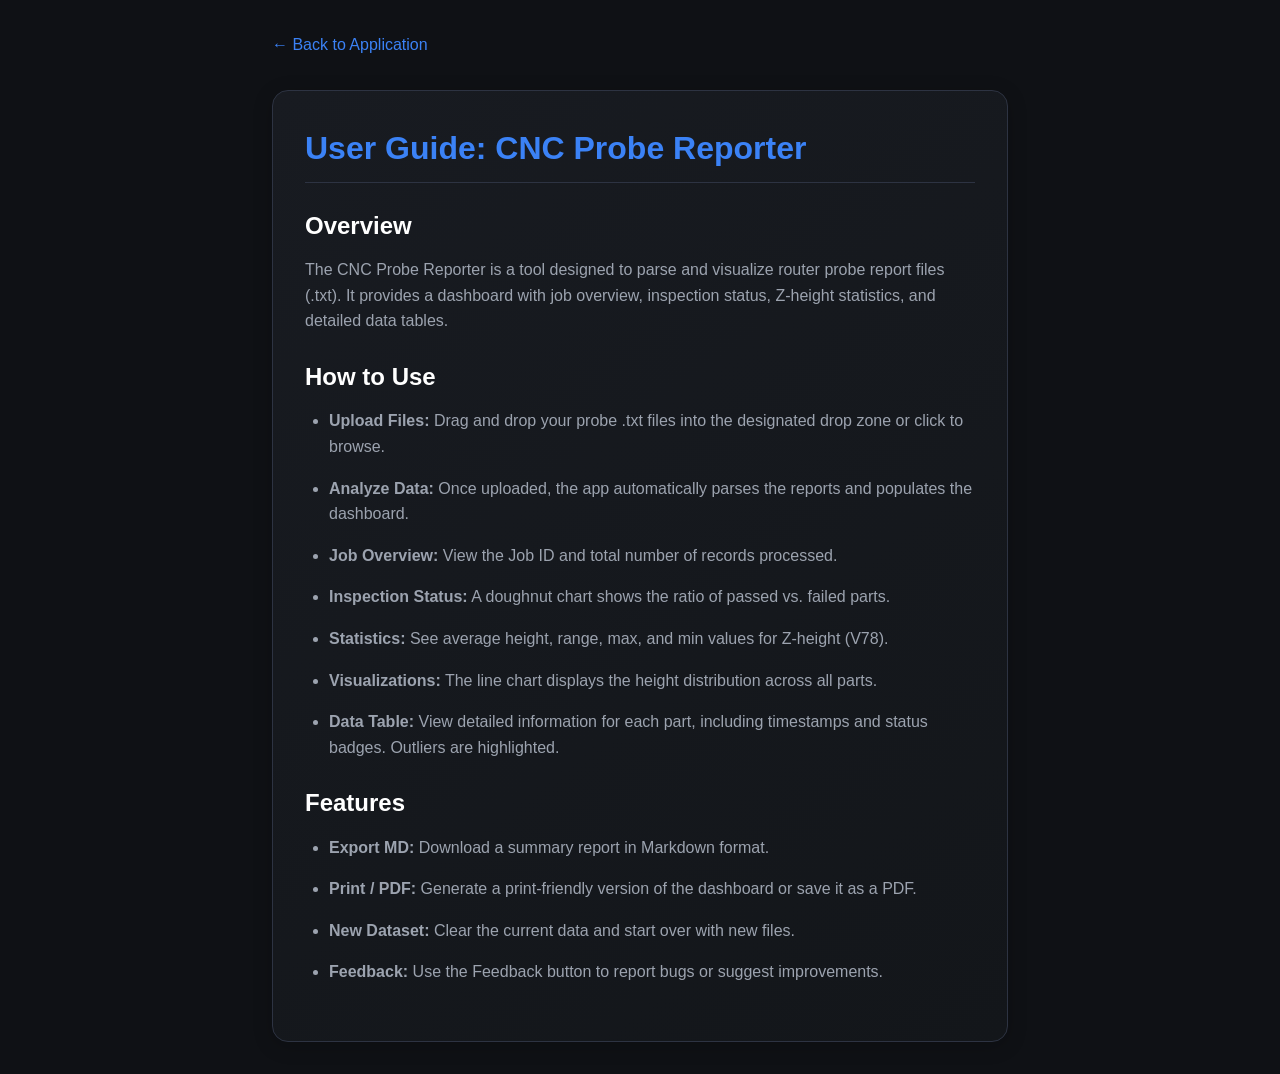
<file: help.html>
<!DOCTYPE html>
<html lang="en">
<head>
    <meta charset="UTF-8">
    <meta name="viewport" content="width=device-width, initial-scale=1.0">
    <title>User Guide - CNC Probe Reporter</title>
    <link rel="stylesheet" href="style.css">
    <style>
        body {
            display: block;
            padding: 2rem;
            max-width: 800px;
            margin: 0 auto;
            line-height: 1.6;
        }
        .guide-container {
            background: var(--gradient-surface);
            border: 1px solid var(--border-color);
            border-radius: 16px;
            padding: 2rem;
            box-shadow: 0 4px 20px rgba(0, 0, 0, 0.2);
        }
        h1 {
            color: var(--accent-primary);
            margin-bottom: 1.5rem;
            border-bottom: 1px solid var(--border-color);
            padding-bottom: 0.5rem;
        }
        h2 {
            color: var(--text-primary);
            margin-top: 1.5rem;
            margin-bottom: 0.75rem;
        }
        p, li {
            color: var(--text-secondary);
            margin-bottom: 1rem;
        }
        ul {
            margin-left: 1.5rem;
            margin-bottom: 1.5rem;
        }
        .back-link {
            display: inline-block;
            margin-bottom: 2rem;
            color: var(--accent-primary);
            text-decoration: none;
            font-weight: 500;
        }
        .back-link:hover {
            text-decoration: underline;
        }
    </style>
</head>
<body>
    <a href="index.html" class="back-link">← Back to Application</a>
    <div class="guide-container">
        <h1>User Guide: CNC Probe Reporter</h1>

        <h2>Overview</h2>
        <p>The CNC Probe Reporter is a tool designed to parse and visualize router probe report files (.txt). It provides a dashboard with job overview, inspection status, Z-height statistics, and detailed data tables.</p>

        <h2>How to Use</h2>
        <ul>
            <li><strong>Upload Files:</strong> Drag and drop your probe .txt files into the designated drop zone or click to browse.</li>
            <li><strong>Analyze Data:</strong> Once uploaded, the app automatically parses the reports and populates the dashboard.</li>
            <li><strong>Job Overview:</strong> View the Job ID and total number of records processed.</li>
            <li><strong>Inspection Status:</strong> A doughnut chart shows the ratio of passed vs. failed parts.</li>
            <li><strong>Statistics:</strong> See average height, range, max, and min values for Z-height (V78).</li>
            <li><strong>Visualizations:</strong> The line chart displays the height distribution across all parts.</li>
            <li><strong>Data Table:</strong> View detailed information for each part, including timestamps and status badges. Outliers are highlighted.</li>
        </ul>

        <h2>Features</h2>
        <ul>
            <li><strong>Export MD:</strong> Download a summary report in Markdown format.</li>
            <li><strong>Print / PDF:</strong> Generate a print-friendly version of the dashboard or save it as a PDF.</li>
            <li><strong>New Dataset:</strong> Clear the current data and start over with new files.</li>
            <li><strong>Feedback:</strong> Use the Feedback button to report bugs or suggest improvements.</li>
        </ul>
    </div>
</body>
</html>
</file>
<file: style.css>
:root {
    --bg-dark: #0f1115;
    --bg-card: #181b21;
    --bg-card-hover: #1f232b;
    --accent-primary: #3b82f6;
    /* Blue */
    --accent-glow: rgba(59, 130, 246, 0.5);
    --text-primary: #ffffff;
    --text-secondary: #9ca3af;
    --border-color: #2d3342;
    --success: #10b981;
    --error: #ef4444;
    --font-main: 'Outfit', sans-serif;
    --gradient-surface: linear-gradient(145deg, #181b21 0%, #13161a 100%);
}

* {
    margin: 0;
    padding: 0;
    box-sizing: border-box;
    font-family: var(--font-main);
}

body {
    background-color: var(--bg-dark);
    color: var(--text-primary);
    min-height: 100vh;
    display: flex;
    justify-content: center;
    padding: 2rem;
}

.app-container {
    width: 100%;
    max-width: 1200px;
    display: flex;
    flex-direction: column;
    gap: 2rem;
}

/* Header */
.app-header {
    display: flex;
    justify-content: space-between;
    align-items: center;
    padding: 1rem 0;
    border-bottom: 1px solid var(--border-color);
}

.logo {
    display: flex;
    align-items: center;
    gap: 1rem;
    color: var(--accent-primary);
}

.logo h1 {
    font-size: 1.5rem;
    font-weight: 600;
    color: var(--text-primary);
    background: linear-gradient(90deg, #fff, #9ca3af);
    -webkit-background-clip: text;
    -webkit-text-fill-color: transparent;
}

/* Header Controls */
.header-controls {
    display: flex;
    gap: 1rem;
    margin-right: auto;
    margin-left: 2rem;
}

.btn-primary,
.btn-secondary {
    padding: 0.5rem 1rem;
    border-radius: 8px;
    font-weight: 500;
    cursor: pointer;
    font-size: 0.875rem;
    transition: all 0.2s ease;
    border: none;
}

.btn-primary {
    background-color: var(--accent-primary);
    color: white;
}

.btn-primary:hover {
    background-color: #2563eb;
}

.btn-secondary {
    background-color: transparent;
    border: 1px solid var(--border-color);
    color: var(--text-secondary);
}

.btn-secondary:hover {
    border-color: var(--text-primary);
    color: var(--text-primary);
}

.status-indicator {
    display: flex;
    align-items: center;
    gap: 0.5rem;
    font-size: 0.875rem;
    color: var(--text-secondary);
}

.status-dot {
    width: 8px;
    height: 8px;
    border-radius: 50%;
    background-color: var(--text-secondary);
}

.status-dot.ready {
    background-color: var(--success);
    box-shadow: 0 0 10px rgba(16, 185, 129, 0.5);
}

/* Upload Section */
.upload-section {
    width: 100%;
}

.drop-zone {
    width: 100%;
    height: 200px;
    border: 2px dashed var(--border-color);
    border-radius: 16px;
    display: flex;
    flex-direction: column;
    align-items: center;
    justify-content: center;
    cursor: pointer;
    transition: all 0.3s ease;
    background: radial-gradient(circle at center, #1f232b 0%, var(--bg-card) 100%);
}

.drop-zone:hover,
.drop-zone.drag-active {
    border-color: var(--accent-primary);
    background-color: rgba(59, 130, 246, 0.05);
    transform: translateY(-2px);
    box-shadow: 0 10px 30px rgba(0, 0, 0, 0.2);
}

.drop-zone-content {
    text-align: center;
    pointer-events: none;
}

.upload-icon {
    color: var(--text-secondary);
    margin-bottom: 1rem;
    transition: color 0.3s ease;
}

.drop-zone:hover .upload-icon {
    color: var(--accent-primary);
}

.primary-text {
    font-size: 1.125rem;
    font-weight: 500;
    margin-bottom: 0.25rem;
}

.secondary-text {
    font-size: 0.875rem;
    color: var(--text-secondary);
}

/* Dashboard Grid */
.dashboard {
    display: grid;
    grid-template-columns: repeat(4, 1fr);
    grid-template-rows: auto auto;
    gap: 1.5rem;
    opacity: 1;
    transition: opacity 0.5s ease;
}

.grid-hidden {
    display: none;
    opacity: 0;
}

/* Cards */
.card {
    background: var(--gradient-surface);
    border: 1px solid var(--border-color);
    border-radius: 16px;
    padding: 1.5rem;
    box-shadow: 0 4px 20px rgba(0, 0, 0, 0.2);
    display: flex;
    flex-direction: column;
}

.card h2 {
    font-size: 1rem;
    font-weight: 500;
    color: var(--text-secondary);
    margin-bottom: 1rem;
    text-transform: uppercase;
    letter-spacing: 0.05em;
}

/* Job Card */
.job-card {
    grid-column: span 1;
}

.stat-row {
    display: flex;
    justify-content: space-between;
    align-items: baseline;
    margin-bottom: 0.5rem;
    padding-bottom: 0.5rem;
    border-bottom: 1px solid rgba(255, 255, 255, 0.05);
}

.stat-row:last-child {
    border-bottom: none;
}

.stat-row .label {
    color: var(--text-secondary);
    font-size: 0.875rem;
}

.stat-row .value {
    font-size: 1.25rem;
    font-weight: 600;
    color: var(--text-primary);
}

/* Pass/Fail Card */
.pass-fail-card {
    grid-column: span 1;
    align-items: center;
}

.donut-chart-container {
    width: 100px;
    height: 100px;
    margin-bottom: 1rem;
}

.pf-legend {
    display: flex;
    gap: 1rem;
    font-size: 0.875rem;
}

.legend-item {
    display: flex;
    align-items: center;
    gap: 0.3rem;
}

.dot {
    width: 8px;
    height: 8px;
    border-radius: 50%;
}

.dot.pass {
    background-color: var(--success);
}

.dot.fail {
    background-color: var(--error);
}


/* Stats Card */
.stats-card {
    grid-column: span 2;
}

.stats-grid {
    display: grid;
    grid-template-columns: 1fr 1fr;
    gap: 1rem;
}

.stat-item {
    display: flex;
    flex-direction: column;
}

.stat-item .stat-label {
    font-size: 0.75rem;
    text-transform: uppercase;
    color: var(--text-secondary);
}

.stat-item .stat-val {
    font-size: 1.5rem;
    font-weight: 700;
    color: var(--accent-primary);
}

.stat-item.small .stat-val {
    font-size: 1.125rem;
    color: var(--text-primary);
}

/* Charts */
.chart-card {
    grid-column: span 4;
    height: 400px;
}

.chart-container {
    flex-grow: 1;
    position: relative;
    width: 100%;
}

/* Table */
.table-card {
    grid-column: span 4;
    overflow: hidden;
}

.table-wrapper {
    max-height: 400px;
    overflow-y: auto;
}

table {
    width: 100%;
    border-collapse: collapse;
}

th,
td {
    padding: 1rem;
    text-align: left;
    border-bottom: 1px solid var(--border-color);
}

th {
    background-color: rgba(255, 255, 255, 0.02);
    color: var(--text-secondary);
    font-weight: 500;
    font-size: 0.875rem;
    position: sticky;
    top: 0;
}

td {
    color: var(--text-primary);
    font-size: 0.9rem;
}

.status-badge {
    padding: 0.25rem 0.75rem;
    border-radius: 12px;
    font-size: 0.75rem;
    font-weight: 600;
}

.status-badge.pass {
    background-color: rgba(16, 185, 129, 0.2);
    color: var(--success);
}

.status-badge.fail {
    background-color: rgba(239, 68, 68, 0.2);
    color: var(--error);
}

/* Scrollbar */
::-webkit-scrollbar {
    width: 8px;
}

::-webkit-scrollbar-track {
    background: var(--bg-card);
}

::-webkit-scrollbar-thumb {
    background: var(--border-color);
    border-radius: 4px;
}

::-webkit-scrollbar-thumb:hover {
    background: #4b5563;
}

/* Validation Styling */
.tolerance-check {
    margin-top: 1.5rem;
    padding: 1rem;
    border-radius: 8px;
    background: rgba(255, 255, 255, 0.05);
    display: flex;
    align-items: center;
    gap: 0.75rem;
    font-weight: 500;
}

.tolerance-check.pass {
    background: rgba(16, 185, 129, 0.1);
    color: var(--success);
}

.tolerance-check.fail {
    background: rgba(239, 68, 68, 0.1);
    color: var(--error);
}

.check-icon {
    font-size: 1.25rem;
    font-weight: bold;
}


/* Print Styling */
@media print {
    body {
        background-color: white;
        color: black;
        padding: 0;
    }

    .app-container {
        max-width: 100%;
        gap: 1rem;
    }

    .upload-section,
    .header-controls,
    .status-indicator,
    .logo svg {
        display: none;
    }

    .card {
        box-shadow: none;
        border: 1px solid #ddd;
        page-break-inside: avoid;
        background: white;
        color: black;
    }

    h1,
    h2,
    .label,
    .stat-label {
        color: black !important;
        -webkit-text-fill-color: initial !important;
    }

    .stat-val,
    .value {
        color: black !important;
    }

    table {
        width: 100%;
    }

    th {
        color: black;
        background: #f3f4f6;
        position: static;
    }

    td {
        color: black;
        border-bottom: 1px solid #ddd;
    }
}
/* Modal overlay styling - keeps design isolated and uses theme-compatible colors */
.modal-overlay {
    position: fixed;
    top: 0;
    left: 0;
    width: 100%;
    height: 100%;
    background: rgba(9, 11, 14, 0.85); /* fallback dark overlay */
    backdrop-filter: blur(4px);
    display: flex;
    align-items: center;
    justify-content: center;
    z-index: 1000;
    animation: fadeIn 0.15s ease-out;
}

.modal-card {
    /* Uses app's card/panel background, or falls back to slate */
    background: var(--bg-card, var(--panel-bg, #1e293b));
    /* Uses app's text color, or falls back to light text */
    color: var(--text-primary, #f1f5f9);
    border: 1px solid var(--border-color, #334155);
    border-radius: 12px;
    padding: 1.5rem;
    width: 420px;
    max-width: 90%;
    box-shadow: 0 10px 25px -5px rgba(0, 0, 0, 0.5);
    animation: slideDown 0.15s ease-out;
}

.modal-header {
    display: flex;
    justify-content: space-between;
    align-items: center;
    border-bottom: 1px solid var(--border-color, #334155);
    padding-bottom: 0.75rem;
}

.modal-close {
    color: var(--text-secondary, #94a3b8);
}

.github-issue-section {
    border-top: 1px solid var(--border-color, #334155);
}

@keyframes fadeIn {
    from { opacity: 0; }
    to { opacity: 1; }
}

@keyframes slideDown {
    from { transform: translateY(-15px); opacity: 0; }
    to { transform: translateY(0); opacity: 1; }
}
</file>
